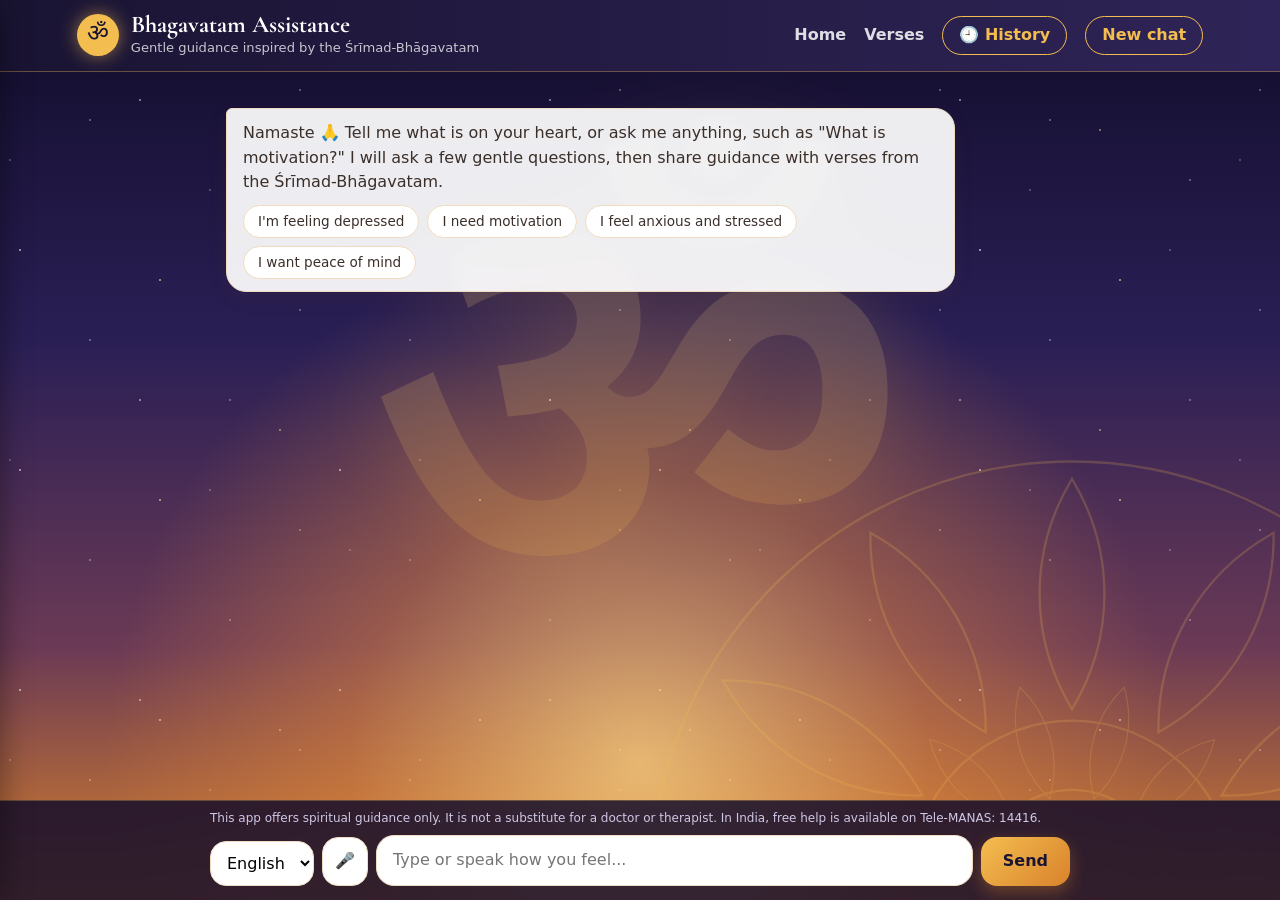
<file: static/index.html>
<!doctype html>
<html lang="en">
<head>
  <meta charset="utf-8">
  <meta name="viewport" content="width=device-width, initial-scale=1">
  <title>Talk · Bhagavatam Assistance</title>
  <link rel="preconnect" href="https://fonts.googleapis.com">
  <link href="https://fonts.googleapis.com/css2?family=Cormorant+Garamond:ital,wght@0,600;0,700;1,600&family=Noto+Sans+Devanagari:wght@400;600&display=swap" rel="stylesheet">
  <link rel="stylesheet" href="/static/style.css">
  <link rel="stylesheet" href="/static/bg.css">
  <link rel="stylesheet" href="/static/saved.css">
</head>
<body>
  <div class="bg" aria-hidden="true">
    <div class="stars"></div>
    <div class="stars s2"></div>
    <div class="sunglow"></div>

    <svg class="mandala" viewBox="-300 -300 600 600" xmlns="http://www.w3.org/2000/svg">
      <defs>
        <path id="pet" d="M0 -120 C 30 -170, 30 -230, 0 -280 C -30 -230, -30 -170, 0 -120 Z"/>
      </defs>
      <g fill="none" stroke="#f4bd50" stroke-width="1.6">
        <circle r="292"/>
        <circle r="112"/>
        <circle r="64"/>
        <circle r="30"/>
        <use href="#pet"/>
        <use href="#pet" transform="rotate(30)"/>
        <use href="#pet" transform="rotate(60)"/>
        <use href="#pet" transform="rotate(90)"/>
        <use href="#pet" transform="rotate(120)"/>
        <use href="#pet" transform="rotate(150)"/>
        <use href="#pet" transform="rotate(180)"/>
        <use href="#pet" transform="rotate(210)"/>
        <use href="#pet" transform="rotate(240)"/>
        <use href="#pet" transform="rotate(270)"/>
        <use href="#pet" transform="rotate(300)"/>
        <use href="#pet" transform="rotate(330)"/>
        <use href="#pet" transform="rotate(15) scale(.5)"/>
        <use href="#pet" transform="rotate(45) scale(.5)"/>
        <use href="#pet" transform="rotate(75) scale(.5)"/>
        <use href="#pet" transform="rotate(105) scale(.5)"/>
        <use href="#pet" transform="rotate(135) scale(.5)"/>
        <use href="#pet" transform="rotate(165) scale(.5)"/>
        <use href="#pet" transform="rotate(195) scale(.5)"/>
        <use href="#pet" transform="rotate(225) scale(.5)"/>
        <use href="#pet" transform="rotate(255) scale(.5)"/>
        <use href="#pet" transform="rotate(285) scale(.5)"/>
        <use href="#pet" transform="rotate(315) scale(.5)"/>
        <use href="#pet" transform="rotate(345) scale(.5)"/>
      </g>
    </svg>

    <div class="om-big">ॐ</div>

    <i style="left:6%;  --s:6px; --d:15s; --delay:0s"></i>
    <i style="left:14%; --s:4px; --d:19s; --delay:3s"></i>
    <i style="left:22%; --s:7px; --d:17s; --delay:7s"></i>
    <i style="left:31%; --s:5px; --d:21s; --delay:1s"></i>
    <i style="left:40%; --s:4px; --d:16s; --delay:9s"></i>
    <i style="left:48%; --s:6px; --d:20s; --delay:5s"></i>
    <i style="left:57%; --s:5px; --d:18s; --delay:11s"></i>
    <i style="left:65%; --s:7px; --d:22s; --delay:2s"></i>
    <i style="left:73%; --s:4px; --d:15s; --delay:8s"></i>
    <i style="left:81%; --s:6px; --d:19s; --delay:4s"></i>
    <i style="left:89%; --s:5px; --d:17s; --delay:10s"></i>
    <i style="left:95%; --s:4px; --d:21s; --delay:6s"></i>
  </div>

  <header>
    <div class="brandbox">
      <span class="om-mini">ॐ</span>
      <div>
        <h1>Bhagavatam Assistance</h1>
        <p class="sub">Gentle guidance inspired by the Śrīmad-Bhāgavatam</p>
      </div>
    </div>
    <div class="hnav">
      <a href="/">Home</a>
      <a href="/verses">Verses</a>
      <button id="newChat" type="button">New chat</button>
    </div>
  </header>

  <div id="demoBanner" hidden style="display:none"></div>

  <main id="chat" aria-live="polite"></main>

  <footer>
    <p class="notice">This app offers spiritual guidance only. It is not a substitute for a doctor or therapist. In India, free help is available on Tele-MANAS: 14416.</p>
    <form id="form">
      <select id="lang" title="Language for voice typing and listening">
        <option value="en-IN">English</option>
        <option value="hi-IN">हिन्दी</option>
      </select>
      <button type="button" id="mic" title="Voice typing" aria-label="Voice typing">🎤</button>
      <textarea id="input" rows="1" placeholder="Type or speak how you feel..."></textarea>
      <button type="submit" id="send">Send</button>
    </form>
  </footer>

  <script src="/static/app.js"></script>
  <script src="/static/saved.js"></script>
</body>
</html>
</file>
<file: static/style.css>
:root {
  --night: #1a1433;
  --plum: #2f2457;
  --gold: #f4bd50;
  --bg: #fff8ee;
  --card: #ffffff;
  --ink: #3b2f2a;
  --muted: #7a6a60;
  --accent: #d9822b;
  --accent-dark: #b5651b;
  --user: #ffe3bd;
  --line: #f0dcc0;
  --serif: "Cormorant Garamond", Georgia, serif;
  --deva: "Noto Sans Devanagari", "Segoe UI", sans-serif;
}

* { box-sizing: border-box; }

body {
  margin: 0;
  height: 100vh;
  display: flex;
  flex-direction: column;
  color: var(--ink);
  font-family: "Segoe UI", system-ui, sans-serif;
  line-height: 1.55;
  background:
    radial-gradient(circle at 50% 38%, #fff3d6 0%, rgba(255, 243, 214, 0) 55%),
    linear-gradient(180deg, #fff8ee 0%, #ffeccf 100%);
}

/* ---------- Om in the background ---------- */
.om-bg {
  position: fixed;
  inset: 0;
  display: grid;
  place-items: center;
  z-index: 0;
  pointer-events: none;
  user-select: none;
  font-family: var(--deva);
  font-weight: 600;
  font-size: min(78vh, 82vw);
  line-height: 1;
  color: var(--accent);
  opacity: .1;
  text-shadow: 0 0 60px rgba(244, 189, 80, .6);
  animation: omGlow 7s ease-in-out infinite alternate;
}
@keyframes omGlow {
  from { opacity: .07; transform: scale(1); }
  to   { opacity: .14; transform: scale(1.035); }
}

header, .banner, main, footer { position: relative; z-index: 1; }

/* ---------- header ---------- */
header {
  display: flex;
  justify-content: space-between;
  align-items: center;
  gap: 12px;
  padding: 12px 6vw;
  background: linear-gradient(90deg, var(--night), var(--plum));
  color: #fff;
  box-shadow: 0 4px 18px rgba(26, 20, 51, .25);
}
.brandbox { display: flex; align-items: center; gap: 12px; }
.om-mini {
  width: 42px; height: 42px; border-radius: 50%;
  display: grid; place-items: center;
  font-family: var(--deva); font-size: 1.5rem;
  color: var(--night); background: var(--gold);
  box-shadow: 0 0 18px rgba(244, 189, 80, .55);
}
header h1 { margin: 0; font-family: var(--serif); font-size: 1.5rem; line-height: 1.1; }
header .sub { margin: 0; font-size: .82rem; opacity: .75; }

.hnav { display: flex; gap: 18px; align-items: center; }
.hnav a { color: #fff; opacity: .85; text-decoration: none; font-weight: 600; }
.hnav a:hover { opacity: 1; color: var(--gold); }
header button {
  border: 1.5px solid var(--gold);
  background: transparent;
  color: var(--gold);
  padding: 6px 16px;
  border-radius: 999px;
  font: inherit;
  font-weight: 600;
  cursor: pointer;
  transition: background .15s, color .15s;
}
header button:hover { background: var(--gold); color: var(--night); }

.banner {
  background: #fff1c2;
  border-bottom: 1px solid #ecd68a;
  padding: 8px 6vw;
  font-size: .85rem;
}

/* ---------- chat area ---------- */
main {
  flex: 1;
  overflow-y: auto;
  padding: 22px 16px;
  max-width: 860px;
  width: 100%;
  margin: 0 auto;
  scroll-behavior: smooth;
}
main::-webkit-scrollbar { width: 8px; }
main::-webkit-scrollbar-thumb { background: #e8cfa3; border-radius: 8px; }

.msg { display: flex; margin: 14px 0; animation: pop .35s ease both; }
@keyframes pop { from { opacity: 0; transform: translateY(8px); } to { opacity: 1; transform: none; } }
.msg.user { justify-content: flex-end; }

.bubble {
  max-width: 88%;
  padding: 12px 16px;
  border-radius: 6px 20px 20px 20px;
  background: rgba(255, 255, 255, .92);
  border: 1px solid var(--line);
  box-shadow: 0 6px 20px rgba(120, 80, 30, .08);
  backdrop-filter: blur(4px);
  overflow-wrap: anywhere;
}
.msg.user .bubble {
  background: linear-gradient(135deg, #ffd89a, #ffbf73);
  border-color: #f2c88f;
  border-radius: 20px 6px 20px 20px;
}
.bubble.crisis { background: #ffeceb; border-color: #e8a29d; }
.bubble.error { background: #f3f3f3; }
.bubble p { margin: 0 0 8px; }
.bubble p:last-child { margin-bottom: 0; }

.bubble h4 {
  margin: 14px 0 6px;
  font-family: var(--serif);
  font-size: 1.15rem;
  color: var(--accent-dark);
}
.bubble ol { margin: 0; padding-left: 22px; }
.bubble li { margin-bottom: 3px; }

/* verse cards inside chat */
.verse {
  margin-top: 12px;
  padding: 12px 14px;
  border-left: 4px solid var(--gold);
  background: linear-gradient(135deg, #fff6e0, #fffaf0);
  border-radius: 10px;
}
.verse .ref { font-weight: 700; color: var(--accent-dark); }
.verse .sanskrit {
  font-family: var(--deva);
  font-size: 1.15rem;
  line-height: 1.8;
  color: var(--night);
  white-space: pre-line;
  margin: 6px 0 2px;
}
.verse .translit { font-style: italic; color: var(--muted); font-size: .88rem; white-space: pre-line; margin: 0 0 6px; }
.verse .meaning { margin: 4px 0; }
.verse a { font-size: .85rem; color: var(--accent-dark); }

.scene { margin-top: 12px; border-radius: 14px; overflow: hidden; box-shadow: 0 4px 14px rgba(0, 0, 0, .1); }
.scene svg { display: block; width: 100%; height: auto; }

/* buttons inside chat */
.actions { display: flex; gap: 8px; flex-wrap: wrap; margin-top: 10px; }
.actions button, .chip {
  border: 1px solid var(--line);
  background: #fff;
  color: var(--ink);
  border-radius: 999px;
  padding: 5px 14px;
  cursor: pointer;
  font: inherit;
  font-size: .85rem;
  transition: background .15s, transform .15s;
}
.actions button:hover, .chip:hover { background: #ffe9cc; transform: translateY(-1px); }
.actions button.on { background: var(--accent); color: #fff; border-color: var(--accent); }

.chips { display: flex; gap: 8px; flex-wrap: wrap; margin: 10px 0 0; }

.typing { color: var(--muted); font-style: italic; animation: breatheText 1.4s ease-in-out infinite; }
@keyframes breatheText { 50% { opacity: .45; } }

/* user message with Edit button */
.ucol { display: flex; flex-direction: column; align-items: flex-end; max-width: 88%; }
.ucol .bubble { max-width: 100%; }
.edit-btn { border: none; background: none; color: var(--muted); font-size: .78rem; cursor: pointer; padding: 2px 4px; }
.edit-btn:hover { color: var(--accent-dark); }
.edit-box {
  width: min(560px, 80vw); padding: 8px 10px; border: 1px solid var(--accent);
  border-radius: 12px; font: inherit; background: #fff; resize: vertical;
}
.edit-bar { display: flex; gap: 8px; margin-top: 6px; }

/* ---------- footer / input ---------- */
footer {
  border-top: 1px solid var(--line);
  background: rgba(255, 250, 240, .88);
  backdrop-filter: blur(8px);
  padding: 8px 16px 14px;
}
.notice {
  max-width: 860px;
  margin: 0 auto 8px;
  font-size: .75rem;
  color: var(--muted);
}
form {
  display: flex;
  gap: 8px;
  max-width: 860px;
  margin: 0 auto;
  align-items: flex-end;
}
textarea {
  flex: 1;
  resize: none;
  max-height: 120px;
  padding: 12px 16px;
  border: 1.5px solid var(--line);
  border-radius: 18px;
  font: inherit;
  background: #fff;
  transition: border-color .15s, box-shadow .15s;
}
textarea:focus, select:focus {
  outline: none;
  border-color: var(--accent);
  box-shadow: 0 0 0 4px rgba(217, 130, 43, .15);
}
select, #mic, #send {
  border: 1.5px solid var(--line);
  background: #fff;
  border-radius: 16px;
  padding: 11px 12px;
  font: inherit;
  cursor: pointer;
}
#mic:hover { background: #ffe9cc; }
#send {
  background: linear-gradient(135deg, var(--gold), var(--accent));
  color: var(--night);
  font-weight: 700;
  border: none;
  padding: 12px 22px;
  box-shadow: 0 6px 16px rgba(217, 130, 43, .35);
  transition: transform .15s;
}
#send:hover:not(:disabled) { transform: translateY(-2px); }
#send:disabled { opacity: .5; cursor: default; box-shadow: none; }
#mic.on { background: #e74c3c; color: #fff; border-color: #e74c3c; animation: pulse 1.2s infinite; }
#mic:disabled { opacity: .4; cursor: not-allowed; }

@keyframes pulse { 50% { opacity: .6; } }

@media (max-width: 600px) {
  .bubble { max-width: 96%; }
  header { padding: 10px 14px; }
  header h1 { font-size: 1.15rem; }
  header .sub { display: none; }
  .om-mini { width: 36px; height: 36px; font-size: 1.2rem; }
  .hnav { gap: 10px; font-size: .9rem; }
  #send { padding: 12px 14px; }
}

@media (prefers-reduced-motion: reduce) {
  .om-bg, .msg, .typing { animation: none; }
}

/* ---------- animated pictures (do not remove) ---------- */
[class^="a-"] { transform-box: fill-box; }
@keyframes drift { 0%, 100% { transform: translateX(-14px); } 50% { transform: translateX(16px); } }
@keyframes bob { 50% { transform: translateY(-6px); } }
@keyframes spin { to { transform: rotate(360deg); } }
@keyframes twinkle { 50% { opacity: .15; } }
@keyframes flicker { 0%, 100% { transform: scale(1, 1); } 25% { transform: scale(.93, 1.07); } 50% { transform: scale(1.05, .95); } 75% { transform: scale(.97, 1.04); } }
@keyframes breathe { 50% { transform: scale(1.035); } }
@keyframes sway { 50% { transform: rotate(2.5deg); } }
@keyframes wave { to { transform: translateX(-50px); } }
@keyframes fly { 0% { transform: translate(-40px, 10px); } 100% { transform: translate(460px, -24px); } }
@keyframes glow { 50% { opacity: .45; } }
@keyframes ripple { 0% { transform: scale(.4); opacity: .8; } 100% { transform: scale(1.1); opacity: 0; } }
.a-drift { animation: drift 10s ease-in-out infinite; }
.a-drift2 { animation: drift 14s ease-in-out infinite reverse; }
.a-bob { animation: bob 3s ease-in-out infinite; }
.a-spin { animation: spin 40s linear infinite; transform-origin: center; }
.a-twinkle { animation: twinkle 3s ease-in-out infinite; }
.a-flicker { animation: flicker 1.2s ease-in-out infinite; transform-origin: 50% 100%; }
.a-breathe { animation: breathe 4s ease-in-out infinite; transform-origin: 50% 100%; }
.a-sway { animation: sway 4s ease-in-out infinite; transform-origin: 50% 100%; }
.a-wave { animation: wave 4s linear infinite; }
.a-fly { animation: fly 16s linear infinite; }
.a-glow { animation: glow 4s ease-in-out infinite; }
.a-ripple { animation: ripple 4s ease-out infinite; transform-origin: center; }
@media (prefers-reduced-motion: reduce) { .scene svg * { animation: none !important; } }
.verse .context { font-size: .85rem; color: var(--muted); margin: 4px 0 6px; }
</file>
<file: static/bg.css>
/* ============ Beautiful background layer ============ */
body { background: #1a1433; }

.bg {
  position: fixed;
  inset: 0;
  z-index: 0;
  overflow: hidden;
  pointer-events: none;
  user-select: none;
  background: linear-gradient(180deg, #120d2b 0%, #2a1f55 38%, #6b3a55 72%, #d9822b 100%);
}

/* twinkling stars (two layers) */
.stars {
  position: absolute;
  inset: 0;
  background-image:
    radial-gradient(1.5px 1.5px at 20px 30px, #fff, transparent),
    radial-gradient(1px 1px at 90px 120px, #fff, transparent),
    radial-gradient(1.5px 1.5px at 160px 60px, #ffe9a8, transparent),
    radial-gradient(1px 1px at 230px 180px, #fff, transparent),
    radial-gradient(1px 1px at 300px 90px, #fff, transparent);
  background-size: 320px 220px;
  animation: starTwinkle 5s ease-in-out infinite alternate;
}
.stars.s2 {
  background-size: 410px 300px;
  background-position: 120px 70px;
  animation-duration: 7s;
  animation-delay: 1.5s;
  opacity: .8;
}
@keyframes starTwinkle { from { opacity: .25; } to { opacity: 1; } }

/* rising sun glow at the bottom */
.sunglow {
  position: absolute;
  left: 50%;
  bottom: -45vmin;
  width: 120vmin;
  height: 120vmin;
  margin-left: -60vmin;
  border-radius: 50%;
  background: radial-gradient(circle, rgba(255, 214, 130, .75) 0%, rgba(244, 150, 60, .35) 38%, rgba(244, 150, 60, 0) 70%);
  animation: sunBreath 8s ease-in-out infinite alternate;
}
@keyframes sunBreath { to { transform: scale(1.08); opacity: .85; } }

/* slowly turning mandala */
.mandala {
  position: absolute;
  top: 50%;
  left: 50%;
  width: min(96vh, 100vw);
  height: min(96vh, 100vw);
  opacity: .2;
  animation: spinSlow 140s linear infinite;
}
@keyframes spinSlow {
  from { transform: translate(-50%, -50%) rotate(0deg); }
  to   { transform: translate(-50%, -50%) rotate(360deg); }
}

/* big glowing Om */
.om-big {
  position: absolute;
  inset: 0;
  display: grid;
  place-items: center;
  font-family: "Noto Sans Devanagari", "Segoe UI", sans-serif;
  font-weight: 600;
  font-size: min(62vh, 70vw);
  line-height: 1;
  color: transparent;
  background: linear-gradient(180deg, #fff0b8 0%, #f4bd50 55%, #e08a2e 100%);
  -webkit-background-clip: text;
  background-clip: text;
  opacity: .2;
  filter: drop-shadow(0 0 40px rgba(244, 189, 80, .65));
  animation: omPulse 7s ease-in-out infinite alternate;
}
@keyframes omPulse {
  from { opacity: .13; transform: scale(1); }
  to   { opacity: .26; transform: scale(1.04); }
}

/* floating golden sparks */
.bg i {
  position: absolute;
  bottom: -20px;
  width: var(--s);
  height: var(--s);
  border-radius: 50%;
  background: radial-gradient(circle, #fff3c2 0%, #f4bd50 55%, rgba(244, 189, 80, 0) 100%);
  opacity: 0;
  animation: floatUp var(--d) linear var(--delay) infinite;
}
@keyframes floatUp {
  0%   { transform: translate(0, 0); opacity: 0; }
  12%  { opacity: .9; }
  85%  { opacity: .5; }
  100% { transform: translate(34px, -110vh); opacity: 0; }
}

/* header and footer match the night theme */
header { border-bottom: 1px solid rgba(244, 189, 80, .35); }
footer {
  background: rgba(20, 14, 44, .85);
  border-top: 1px solid rgba(244, 189, 80, .3);
}
.notice { color: #cfc8e6; }

/* soft scrollbar on dark background */
main::-webkit-scrollbar-thumb { background: rgba(244, 189, 80, .45); }

@media (prefers-reduced-motion: reduce) {
  .stars, .sunglow, .mandala, .om-big, .bg i { animation: none; }
}
</file>
<file: static/saved.css>
/* ============ Saved chats panel ============ */
.drawer-ov {
  position: fixed; inset: 0; z-index: 49;
  background: rgba(10, 6, 30, .55);
  opacity: 0; pointer-events: none;
  transition: opacity .25s;
}
.drawer-ov.open { opacity: 1; pointer-events: auto; }

.drawer {
  position: fixed; top: 0; left: 0; bottom: 0; z-index: 50;
  width: min(350px, 88vw);
  display: flex; flex-direction: column;
  background: rgba(22, 15, 48, .97);
  border-right: 1px solid rgba(244, 189, 80, .35);
  box-shadow: 8px 0 30px rgba(0, 0, 0, .4);
  color: #fff;
  transform: translateX(-102%);
  transition: transform .28s ease;
}
.drawer.open { transform: none; }

.drawer-head {
  display: flex; justify-content: space-between; align-items: center;
  padding: 16px 18px;
  border-bottom: 1px solid rgba(244, 189, 80, .25);
}
.drawer-head h2 { margin: 0; font-family: var(--serif); font-size: 1.5rem; color: var(--gold); }
.drawer-x {
  border: none; background: none; color: #fff; font-size: 1.6rem;
  cursor: pointer; line-height: 1; opacity: .8;
}
.drawer-x:hover { opacity: 1; color: var(--gold); }

.drawer-new {
  margin: 14px 18px 6px;
  padding: 10px 14px;
  border: none; border-radius: 999px; cursor: pointer;
  font: inherit; font-weight: 700; color: var(--night);
  background: linear-gradient(135deg, var(--gold), var(--accent));
  box-shadow: 0 6px 16px rgba(217, 130, 43, .35);
}

.hlist { list-style: none; margin: 0; padding: 8px 12px; overflow-y: auto; flex: 1; }
.hlist::-webkit-scrollbar { width: 6px; }
.hlist::-webkit-scrollbar-thumb { background: rgba(244, 189, 80, .4); border-radius: 6px; }

.hitem {
  display: flex; align-items: center; gap: 4px;
  margin: 6px 0; padding: 4px 4px 4px 0;
  border: 1px solid transparent; border-radius: 12px;
  background: rgba(255, 255, 255, .06);
}
.hitem:hover { background: rgba(255, 255, 255, .12); }
.hitem.current { border-color: var(--gold); background: rgba(244, 189, 80, .14); }

.hopen {
  flex: 1; min-width: 0; text-align: left;
  border: none; background: none; color: #fff; cursor: pointer;
  padding: 8px 10px; font: inherit;
}
.hopen b {
  display: block; font-weight: 600;
  white-space: nowrap; overflow: hidden; text-overflow: ellipsis;
}
.hopen small { display: block; color: #cfc8e6; font-size: .75rem; margin-top: 2px; }

.hsmall {
  border: none; background: none; cursor: pointer;
  font-size: .95rem; padding: 6px; border-radius: 8px; opacity: .75;
}
.hsmall:hover { opacity: 1; background: rgba(255, 255, 255, .15); }

.hempty { color: #cfc8e6; text-align: center; padding: 26px 14px; font-size: .92rem; }

.drawer-foot {
  padding: 12px 18px; border-top: 1px solid rgba(244, 189, 80, .25);
  display: flex; justify-content: space-between; align-items: center; gap: 10px;
  font-size: .75rem; color: #cfc8e6;
}
.drawer-foot button {
  border: 1px solid rgba(255, 255, 255, .35); background: transparent; color: #fff;
  border-radius: 999px; padding: 4px 12px; cursor: pointer; font: inherit; font-size: .8rem;
}
.drawer-foot button:hover { background: #e74c3c; border-color: #e74c3c; }
</file>
